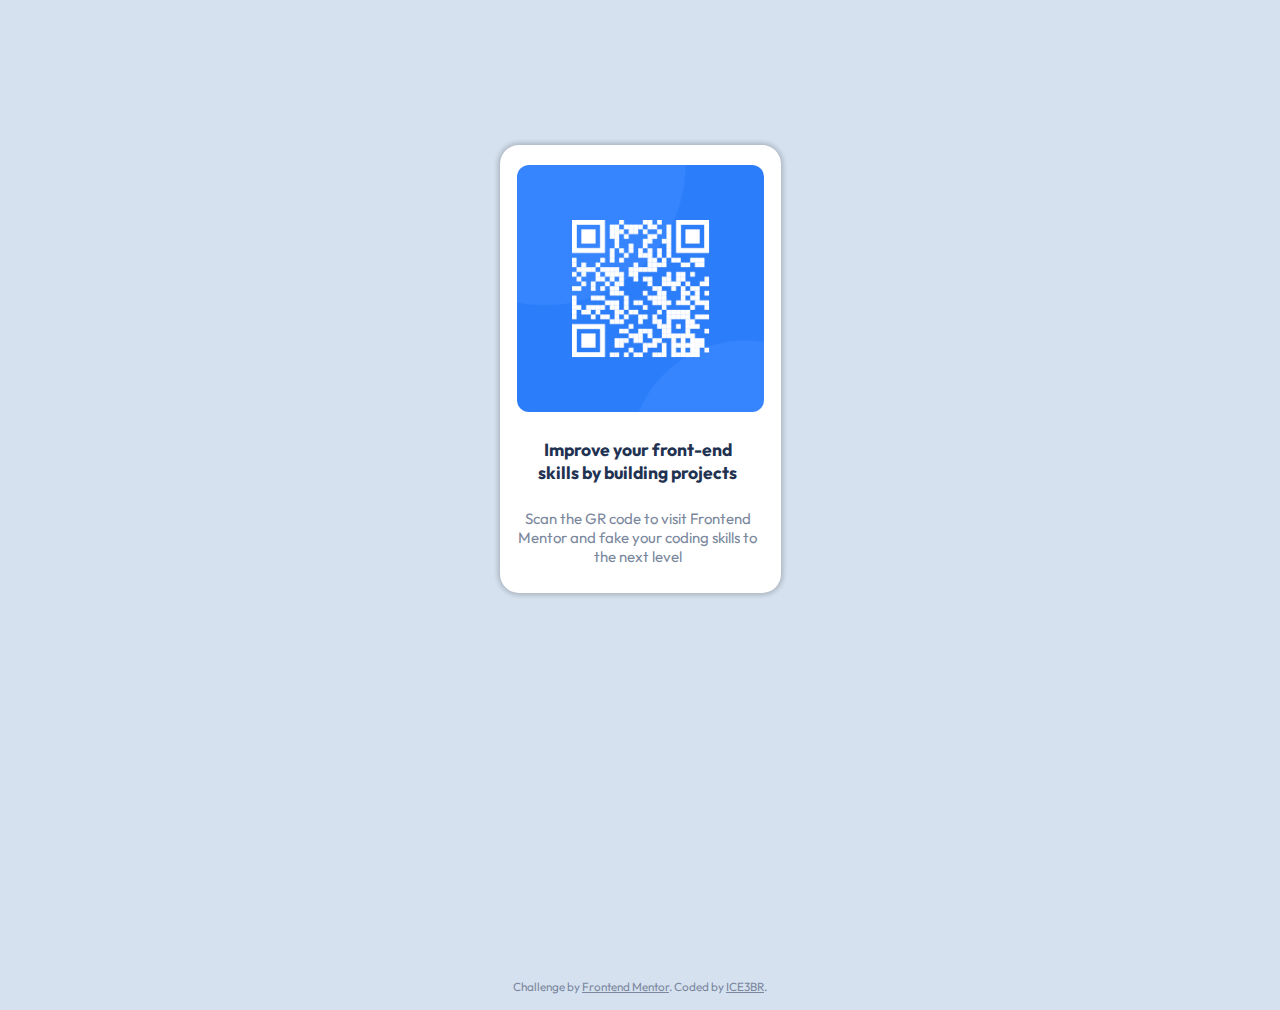
<file: index.html>
<!DOCTYPE html>
<html lang="en">
	<head>
		<meta charset="utf-8">
		<meta name="viewport" content="width=device-width, initial-scale=1">
		<link rel="icon" type="image/png" sizes="32x32" href="images/favicon-32x32.png"/>
		<link rel="stylesheet" type="text/css" href="css/style.css">
		<link rel="preconnect" href="https://fonts.googleapis.com">
		<link rel="preconnect" href="https://fonts.gstatic.com" crossorigin>
		<link href="https://fonts.googleapis.com/css2?family=Outfit:wght@400;700&display=swap" rel="stylesheet">
		<title>Qr-Code</title>
		
	</head>

	<body>

		<main id="container">
				<div id="box">
					<div id="qr"></div>
						<h3>Improve your front-end skills by building projects</h3>
						<p>Scan the GR code to visit Frontend Mentor and fake your coding skills to the next level</p>
				</div>
		</main>

		<footer class="attribution">
          <p>
              Challenge by <a href="https://www.frontendmentor.io?ref=challenge" target="_blank" rel="noopener">Frontend Mentor</a>. 
              Coded by <a href="https://github.com/ICE3BR" target="_blank" rel="noopener">ICE3BR</a>.
          </p>
      </footer>

	</body>
</html>
</file>
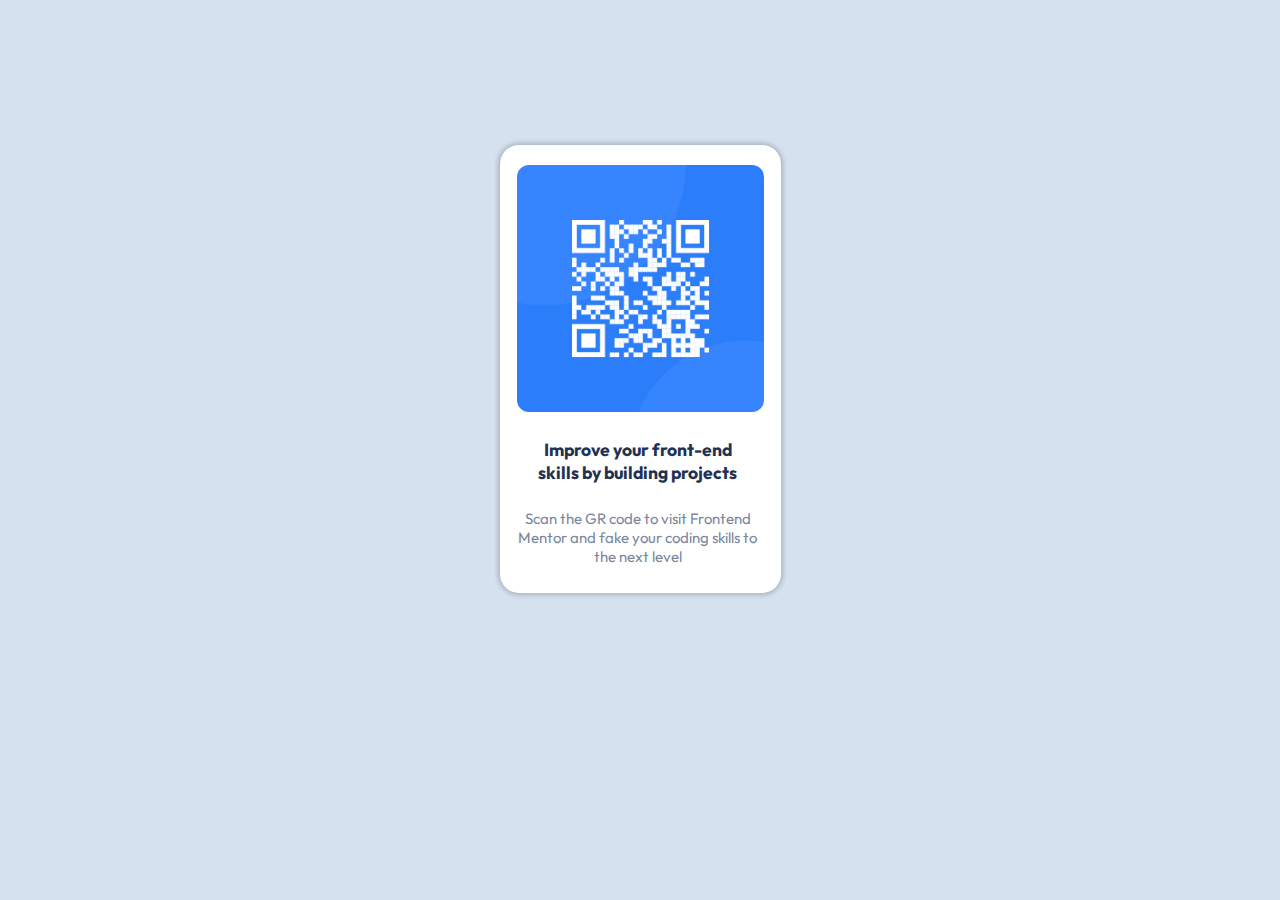
<file: QR-Code.html>
<!DOCTYPE html>
<html>
	<head>
		<meta charset="utf-8">
		<meta name="viewport" content="width=device-width, initial-scale=1">
		<link rel="stylesheet" type="text/css" href="css/style.css">
		<link rel="preconnect" href="https://fonts.googleapis.com">
		<link rel="preconnect" href="https://fonts.gstatic.com" crossorigin>
		<link href="https://fonts.googleapis.com/css2?family=Outfit:wght@400;700&display=swap" rel="stylesheet">
		<title>Qr-Code</title>
		
	</head>

	<body>

		<div id="container">
			<div id="box">
				<div id="qr"></div>
					<h3>Improve your front-end skills by building projects</h3>
					<p>Scan the GR code to visit Frontend Mentor and fake your coding skills to the next level</p>
			</div>
		</div>

	</body>
</html>
</file>
<file: css/style.css>
body {
	font-family: 'Outfit', sans-serif;
	font-weight: 400, 700;
	font-size: 15px;
	background: #d5e1ef;
}

#container {
	/*border: 1px solid red;*/
	width: 375px;
	min-width: 375px;
	max-width: 1440px;
	margin: 145px auto;
}

#box {
	/*border: 1px solid red;*/
	border-radius: 19px;
	width: 242px;
	margin: 0 auto;	
	height: 410px;
	/*padding: 22px 25px;*/
	padding-top: 20px;
	padding-bottom: 18px;
	padding-left: 17px;
	padding-right: 22px;
	background: #fff;
	/* offset-x | offset-y | blur-radius | spread-radius | color */
	box-shadow: 0px 0px 5px 2px rgba(0, 0, 0, 0.2);
}

#qr {
	/*border: 1px solid red;*/
	background: url(../images/image-qr-code.png) no-repeat center;
	background-size: 100%;
	border-radius: 12px;
	width: 247px;
	height: 247px;
}

.attribution {
    text-align: center;
    margin-bottom: 1rem;
    margin-top: 386px;
    font-size: 0.735rem;
}

.attribution, a {
    color: var(--dark-blue);
}

h3, p {
	text-align: center;
}

h3 {
	padding: 8px;
	font-weight: 700;
	color: hsl(218, 44%, 22%);
}

p {
	padding: ;
	font-weight: 400;
	color: hsl(220, 15%, 55%);
}
</file>
